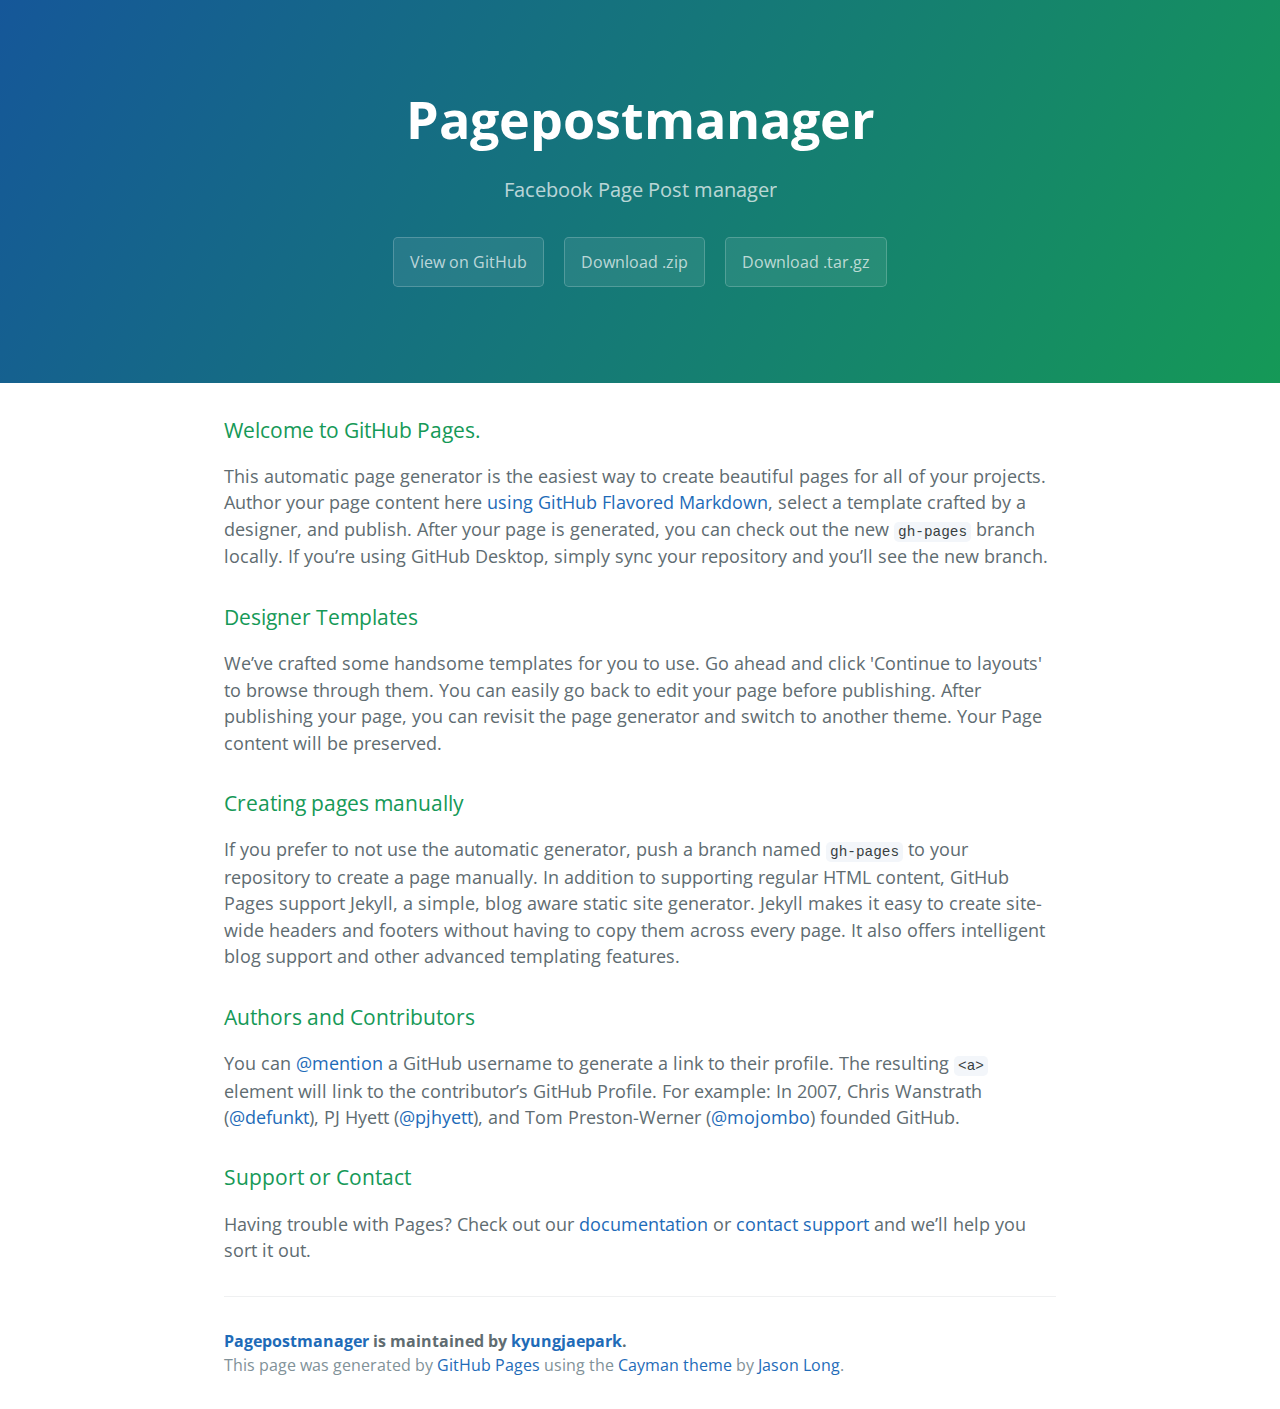
<file: index.html>
<!DOCTYPE html>
<html lang="en-us">
  <head>
    <meta charset="UTF-8">
    <title>Pagepostmanager by kyungjaepark</title>
    <meta name="viewport" content="width=device-width, initial-scale=1">
    <link rel="stylesheet" type="text/css" href="stylesheets/normalize.css" media="screen">
    <link href='https://fonts.googleapis.com/css?family=Open+Sans:400,700' rel='stylesheet' type='text/css'>
    <link rel="stylesheet" type="text/css" href="stylesheets/stylesheet.css" media="screen">
    <link rel="stylesheet" type="text/css" href="stylesheets/github-light.css" media="screen">
  </head>
  <body>
    <section class="page-header">
      <h1 class="project-name">Pagepostmanager</h1>
      <h2 class="project-tagline">Facebook Page Post manager</h2>
      <a href="https://github.com/kyungjaepark/PagePostManager" class="btn">View on GitHub</a>
      <a href="https://github.com/kyungjaepark/PagePostManager/zipball/master" class="btn">Download .zip</a>
      <a href="https://github.com/kyungjaepark/PagePostManager/tarball/master" class="btn">Download .tar.gz</a>
    </section>

    <section class="main-content">
      <h3>
<a id="welcome-to-github-pages" class="anchor" href="#welcome-to-github-pages" aria-hidden="true"><span aria-hidden="true" class="octicon octicon-link"></span></a>Welcome to GitHub Pages.</h3>

<p>This automatic page generator is the easiest way to create beautiful pages for all of your projects. Author your page content here <a href="https://guides.github.com/features/mastering-markdown/">using GitHub Flavored Markdown</a>, select a template crafted by a designer, and publish. After your page is generated, you can check out the new <code>gh-pages</code> branch locally. If you’re using GitHub Desktop, simply sync your repository and you’ll see the new branch.</p>

<h3>
<a id="designer-templates" class="anchor" href="#designer-templates" aria-hidden="true"><span aria-hidden="true" class="octicon octicon-link"></span></a>Designer Templates</h3>

<p>We’ve crafted some handsome templates for you to use. Go ahead and click 'Continue to layouts' to browse through them. You can easily go back to edit your page before publishing. After publishing your page, you can revisit the page generator and switch to another theme. Your Page content will be preserved.</p>

<h3>
<a id="creating-pages-manually" class="anchor" href="#creating-pages-manually" aria-hidden="true"><span aria-hidden="true" class="octicon octicon-link"></span></a>Creating pages manually</h3>

<p>If you prefer to not use the automatic generator, push a branch named <code>gh-pages</code> to your repository to create a page manually. In addition to supporting regular HTML content, GitHub Pages support Jekyll, a simple, blog aware static site generator. Jekyll makes it easy to create site-wide headers and footers without having to copy them across every page. It also offers intelligent blog support and other advanced templating features.</p>

<h3>
<a id="authors-and-contributors" class="anchor" href="#authors-and-contributors" aria-hidden="true"><span aria-hidden="true" class="octicon octicon-link"></span></a>Authors and Contributors</h3>

<p>You can <a href="https://help.github.com/articles/basic-writing-and-formatting-syntax/#mentioning-users-and-teams" class="user-mention">@mention</a> a GitHub username to generate a link to their profile. The resulting <code>&lt;a&gt;</code> element will link to the contributor’s GitHub Profile. For example: In 2007, Chris Wanstrath (<a href="https://github.com/defunkt" class="user-mention">@defunkt</a>), PJ Hyett (<a href="https://github.com/pjhyett" class="user-mention">@pjhyett</a>), and Tom Preston-Werner (<a href="https://github.com/mojombo" class="user-mention">@mojombo</a>) founded GitHub.</p>

<h3>
<a id="support-or-contact" class="anchor" href="#support-or-contact" aria-hidden="true"><span aria-hidden="true" class="octicon octicon-link"></span></a>Support or Contact</h3>

<p>Having trouble with Pages? Check out our <a href="https://help.github.com/pages">documentation</a> or <a href="https://github.com/contact">contact support</a> and we’ll help you sort it out.</p>

      <footer class="site-footer">
        <span class="site-footer-owner"><a href="https://github.com/kyungjaepark/PagePostManager">Pagepostmanager</a> is maintained by <a href="https://github.com/kyungjaepark">kyungjaepark</a>.</span>

        <span class="site-footer-credits">This page was generated by <a href="https://pages.github.com">GitHub Pages</a> using the <a href="https://github.com/jasonlong/cayman-theme">Cayman theme</a> by <a href="https://twitter.com/jasonlong">Jason Long</a>.</span>
      </footer>

    </section>

  
  </body>
</html>
</file>
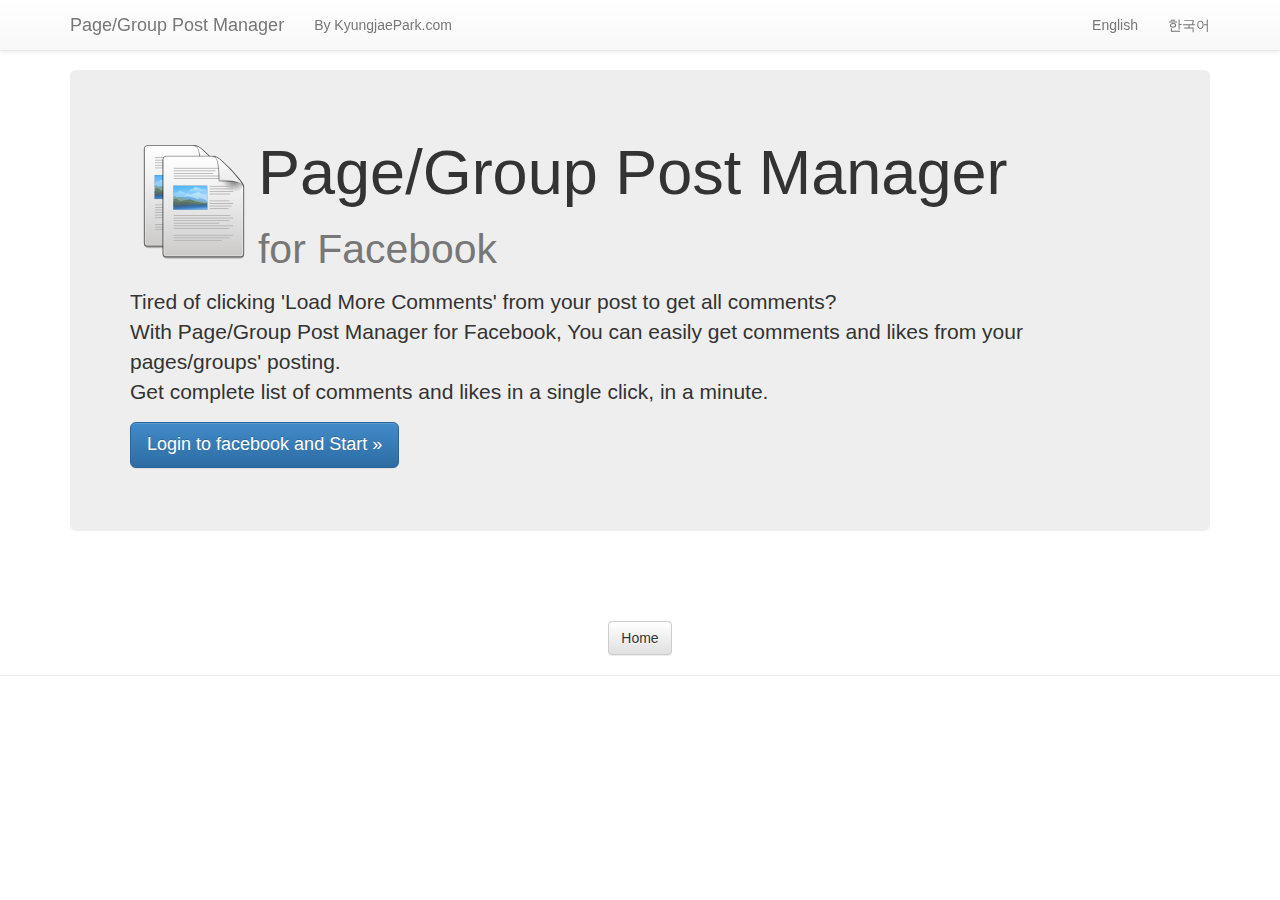
<file: src/index.html>
<!DOCTYPE html>
<html>
  <head>
	<meta http-equiv="Content-Type" content="text/html; charset=utf-8" />
    <meta http-equiv="X-UA-Compatible" content="IE=edge">
    <meta name="viewport" content="width=device-width, initial-scale=1">
    <title>kyungjaepark.com :: Page Post Manager</title>

    <!-- Bootstrap -->
    <link href="external/bootstrap/css/bootstrap.min.css" rel="stylesheet">
    <link href="external/bootstrap/css/bootstrap-theme.min.css" rel="stylesheet">

    <!-- HTML5 Shim and Respond.js IE8 support of HTML5 elements and media queries -->
    <!-- WARNING: Respond.js doesn't work if you view the page via file:// -->
    <!--[if lt IE 9]>
      <script src="https://oss.maxcdn.com/html5shiv/3.7.2/html5shiv.min.js"></script>
      <script src="https://oss.maxcdn.com/respond/1.4.2/respond.min.js"></script>
    <![endif]-->

	<script src="external/jquery/jquery-1.11.1.min.js"></script>
    <script src="external/bootstrap/js/bootstrap.min.js"></script>
    <link href="external/datatables/css/jquery.dataTables.min.css" rel="stylesheet">
    <Script src="external/datatables/js/jquery.dataTables.min.js"></script>
	
	<script src="simpletranslator.js"></script>
	<script src="fbapilistloader.js"></script>
	<script src="pagepostmanager.js"></script>
	<script src="postloader.js"></script>
	<script src="external/sorttable.js"></script>
    <meta property="fb:app_id" content="624861190962222"/>
    <meta property="og:image" content="http://kyungjaepark.com/pagepostmanager/pagepostmanager.png" />
	<meta property="og:title" content="Page Post Manager / 페이지 게시물 매니저" />	
	<meta property="og:description" content="Get likes and comments of post in a single click! / 게시물의 좋아요와 댓글 목록을 클릭 한번에!" />	
	<style>
		/* Sortable tables */
		table.sortable thead {
			background-color:#eee;
			color:#666666;
			font-weight: bold;
			cursor: default;
		}
		table.sortable th:not(.sorttable_sorted):not(.sorttable_sorted_reverse):after { content: " \25B4\25BE" }
		
		body {
			padding-top: 70px;
			padding-bottom: 30px;
		}

		.theme-dropdown .dropdown-menu {
			position: static;
			display: block;
			margin-bottom: 20px;
		}

		.theme-showcase > p > .btn {
			margin: 5px 0;
		}

		.theme-showcase .navbar .container {
			width: auto;
		}

		.ex-hand-cursor {
			textDecoration: underline;
			cursor: pointer;
		}

		.ex-overflowtd {
			white-space: nowrap;
			overflow: hidden;
			text-overflow: ellipsis;
		}
	</style>

<body>

    <!-- Fixed navbar -->
    <div class="navbar navbar-default navbar-fixed-top" role="navigation">
      <div class="container">
        <div class="navbar-header">
          <button type="button" class="navbar-toggle" data-toggle="collapse" data-target=".navbar-collapse">
            <span class="sr-only">Toggle navigation</span>
            <span class="icon-bar"></span>
            <span class="icon-bar"></span>
            <span class="icon-bar"></span>
          </button>
          <a class="navbar-brand" href="index.html">Page/Group Post Manager</a>
        </div>
        <div class="navbar-collapse collapse">
          <ul class="nav navbar-nav">
            <li><a href="http://kyungjaepark.com">By KyungjaePark.com</a></li>
          </ul>
          <ul class="nav navbar-nav navbar-right">
            <li><a href="index.html?lang=enUS">English</a></li>
            <li><a href="index.html?lang=koKR">한국어</a></li>
          </ul>
        </div><!--/.nav-collapse -->
      </div>
    </div>

    <div id="divWelcome" class="container theme-showcase" role="main">

      <!-- Main jumbotron for a primary marketing message or call to action -->
      <div class="jumbotron">
		<table>
			<tr><td><img src="pagepostmanager.png"></td>
			<td><h1 id="lblSbBigTitle">Page/Group Post Manager <small><br/>for Facebook</small></h1></td></tr>
		</table>
        <p id='lblSbWelcome'>Tired of clicking 'Load More Comments' from your post to get all comments?<br/>
        With Page/Group Post Manager for Facebook, You can easily get comments and likes from your pages/groups' posting.<br/>
        Get complete list of comments and likes in a single click, in a minute.</p>
        <p><button id="btnStart" class="btn btn-primary btn-lg" role="button">Login to facebook and Start &raquo;</button></p>
		<div id="alertLoginFail" class="alert alert-warning fade in" role="alert">
			<strong id='lblSbLoginFailed'>Login Failed</strong> <span id="lblSbLoginFailedDetail">Page/Group Post Manager did not get login information properly. Please try again.</span>
		</div>
      </div>
    </div>

    <div id="divMain" class="container theme-showcase" role="main">
	<div id="myTab" class="bs-example bs-example-tabs">
		<ul id="tabs" class="nav nav-tabs" role="tablist">
			<li class="active"><a href="#tabsPages" role="tab" data-toggle="tab">Pages/Groups</a></li>
			<li><a href="#tabsPosts" role="tab" data-toggle="tab">Posts</a></li>
			<li><a href="#tabsDetail" role="tab" data-toggle="tab">Detail</a></li>
		</ul>
		<div id="myTabContent" class="tab-content">
			<div id="tabsPages" class="tab-pane fade in active">
		  		<h1>Welcome, <span id="lblName">You</span>!</h1>
				<br/>
				<table id="tblSearchOption" class="table table-bordered table-hover table-striped" style="width:50%">
					<tr>
						<td><span id="lblSbGetAdminPages">Get Pages I am admin of</span></td>
						<td><button id="btnPagesAdminRefresh" class="btn btn-primary">Show</button> <i id="lblSbPagesAdminPerm">Note : Requires extra permission</i></td>
					</tr>
					<tr>
						<td><span id="lblSbSearchPages">Search Page by Text</span></td>
						<td><input id="txtSearch"> <button id="btnPagesSearchRefresh" class="btn btn-primary">Search</button></td>
					</tr>
					<tr class='hidden'>
						<td><span id="lblSbGetAdminGroups">Get Groups I am admin of</span></td>
						<td><button id="btnGroupsAdminRefresh" class="btn btn-primary">Show</button> <i id="lblSbGroupsAdminPerm">Note : Requires extra permission</i></td>
					</tr>
					<tr>
						<td><span id="lblSbSearchGroups">Search Group by Text</span> <b>New!</b><br/></td>
						<td><input id="txtSearchGroup"> <button id="btnGroupsSearchRefresh" class="btn btn-primary">Search</button></td>
					</tr>
				</table>
				<br/>
				<br/>
				<div id="pnlPageSearch">
				<span id="lblSbChoosePage">Choose one of the pages/groups below : </span><br/>
				<br/>
				<input type="button" class="btn btn-default" id="btnPageListPrev" value="&laquo; Prev"/>
				<input type="button" class="btn btn-default" id="btnPageListNext" value="Next &raquo;"/><br/>
				<br/>
				<table id="tblLikedPages" class="table table-bordered table-hover table-striped">
				<thead><tr><td>Image</td><td>Name</td><td class="sorttable_numeric">Likes</td><td>About</td></tr></thead>
				<tbody></tbody>
				</table>
				</div>
			</div>
			<div id="tabsPosts" class="tab-pane fade">
				<br/>
				<div id="alertNoPosts" class="alert alert-warning fade in" role="alert">
					<strong>No page selected</strong> You must select one of pages to show list of posts. <a href="#" class="alert-link" id="btnChoosePage">Choose Page</a>
				</div>
				<div id="tabsPostsBody">
					<h1>Selected Page : <span id="txtSelectedPage"></span></h1>
					<br/>
					<br/>
					<span id="lblSbChoosePost">Choose one of the posts below : </span><br/>
					<input type="button" class="btn btn-default" id="btnPostListPrev" value="&laquo; Prev"/>
					<input type="button" class="btn btn-default" id="btnPostListNext" value="Next &raquo;"/><br/>
					<br/>
					<table id="tblPostList" class="table table-bordered table-hover table-striped">
					</table>
					<br/>
				</div>
			</div>
			
			<div id="tabsDetail" class="tab-pane fade">
				<br/>
				<div id="alertNoPages" class="alert alert-warning fade in" role="alert">
					<strong>No post selected</strong> You must select one of post to show its detail. <a href="#" class="alert-link" id="btnChoosePost">Choose Post</a>
				</div>
				<div id="tabsDetailBody">

					<div class="panel-group" id="accordion">
						<div class="panel panel-default">
							<div class="panel-heading">
								<h4 class="panel-title">
								<a data-toggle="collapse" data-parent="#accordion" href="#collapseOne">Post Detail</a>
								</h4>
							</div>
							<div id="collapseOne" class="panel-collapse collapse in">
								<div class="panel-body">
									<table id="tblShortSummary" class="table table-bordered table-hover"></table>
								</div>
							</div>
						</div>
					</div>
					<button id="btnLoadLikes" class="btn btn-default">Get Likes</button>
					<button id="btnLoadComments" class="btn btn-default">Get Comments</button>
					<label class="checkbox-inline">
						<input type="checkbox" id="chkShowAttachment" checked><span id="lblSbOptAtt">Include Attachments</span>
					</label>
					<label class="checkbox-inline">
						<input type="checkbox" id="chkLikes"><span id="lblSbOptPostLikes">Include PostLikes</span>
					</label>
					<label class="checkbox-inline">
						<input type="checkbox" id="chkCommentLink"><span id="lblSbOptCommentLink">Show Comment Link</span>
					</label>

					<h3>Results</h3>
					<span id="lblSbNoteId">Note : ID shown below is user's app-scoped ID, not real ID. For further information, please check </span><a href="https://developers.facebook.com/docs/apps/upgrading#upgrading_v2_0_user_ids" target="_blank" id="lblSbNoteLink">this article</a>.<br/><br/>
					<div id="alertResultsPlaceholder" class="alert alert-success fade in" role="alert">
						Results will be shown here.
					</div>
                    <div id="divResultButtons">
					   <button id="btnExportResultTable" class="btn btn-warning">Download as .xls (Chrome only)</button>
					   <button id="btnShowResultTable" class="btn btn-info">Show Result Table</button>
                    </div>
					<br/>
					<br/>
					<table id="tblResultTable" class="table table-bordered table-hover"></table>
				</div>
			</div>
		</div>
	</div><!-- /example -->

</div>
	<div id="divFooter" class="container theme-showcase" role="main">
		<div id="shareBox"></div>
		<br/>
		<div style='text-align:center'>
            
		<div id="commentBox"></div>
        <br/><br/>
	    	<a class="btn btn-large btn-default" href="/">Home</a>
    	</div>
    </div>
<hr/>

<div id="fb-root"></div>

<!-- Modal -->
<div class="modal fade" id="myModal" tabindex="-1" role="dialog" aria-labelledby="myModalLabel" aria-hidden="true">
  <div class="modal-dialog">
    <div class="modal-content">
      <div class="modal-header">
        <button type="button" class="close" data-dismiss="modal"><span aria-hidden="true">&times;</span><span class="sr-only">Close</span></button>
        <h4 class="modal-title" id="myModalLabel">Extracting...</h4>
      </div>
      <div class="modal-body">
		Likes<br/>
		<div class="progress">
			<div id="prgLoadLikesInfo" class="progress-bar" role="progressbar" aria-valuenow="2" aria-valuemin="0" aria-valuemax="100" style="width: 2%;">
			2%
			</div>
		</div>

		<div id="prgLoadLikesInfoX"></div><br/>
		Comments<br/>
		<div class="progress">
			<div id="prgLoadCommentsInfo" class="progress-bar" role="progressbar" aria-valuenow="0" aria-valuemin="0" aria-valuemax="100">
			0%
			</div>
		</div>
		<div id="prgLoadCommentsInfoX"></div><br/>

      </div>
      <div class="modal-footer">
        <button type="button" class="btn btn-default" data-dismiss="modal">Hide</button>
      </div>
    </div>
  </div>
</div>

<!-- http://stackoverflow.com/questions/17126453/html-table-to-excel-javascript -->
<a id="dlink"  style="display:none;"></a>

</body>
</html>

<script>
  (function(i,s,o,g,r,a,m){i['GoogleAnalyticsObject']=r;i[r]=i[r]||function(){
  (i[r].q=i[r].q||[]).push(arguments)},i[r].l=1*new Date();a=s.createElement(o),
  m=s.getElementsByTagName(o)[0];a.async=1;a.src=g;m.parentNode.insertBefore(a,m)
  })(window,document,'script','//www.google-analytics.com/analytics.js','ga');

  ga('create', 'UA-43331129-1', 'auto');
  ga('send', 'pageview');

</script>
</file>
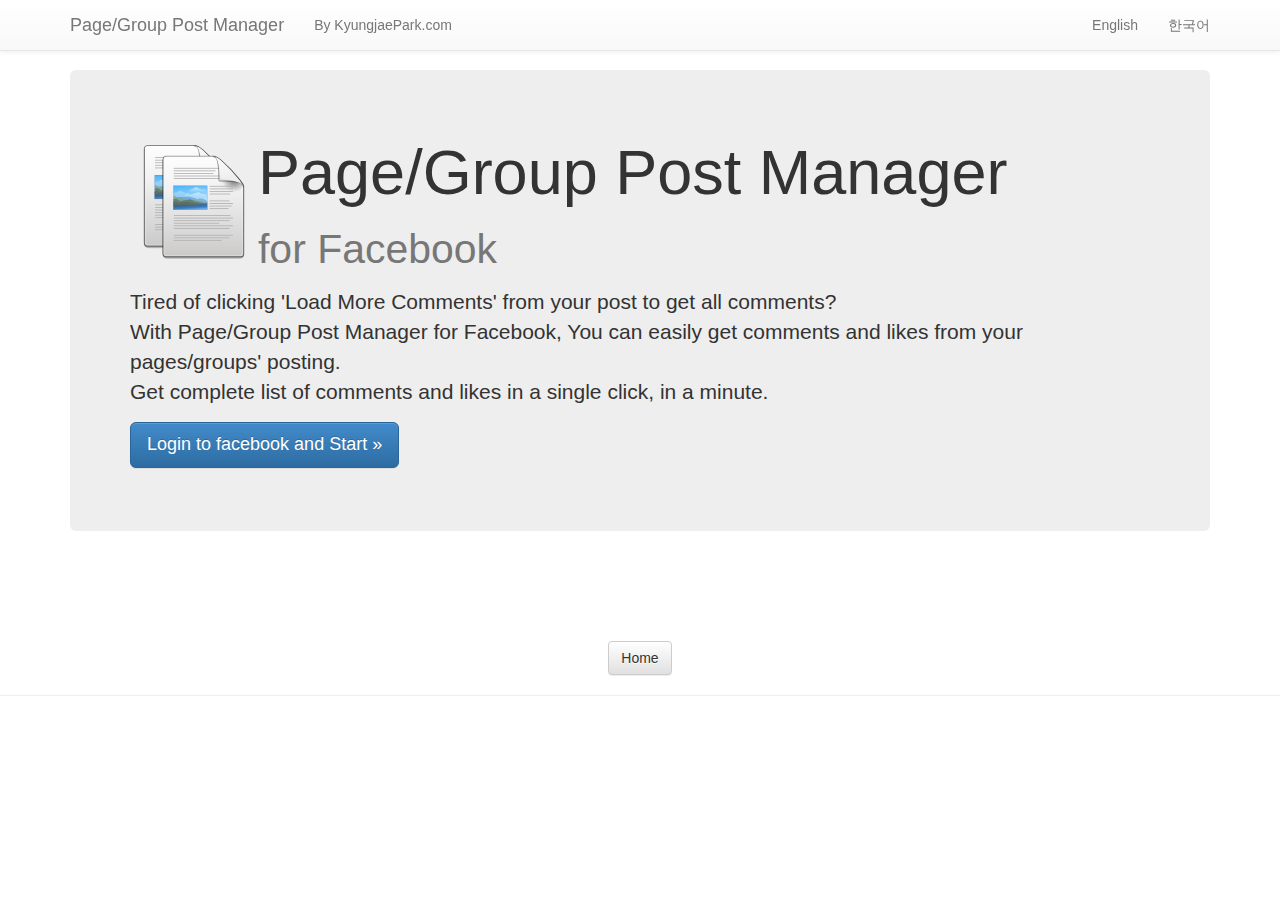
<file: src/v1/index.html>
<!DOCTYPE html>
<html>
  <head>
	<meta http-equiv="Content-Type" content="text/html; charset=utf-8" />
    <meta http-equiv="X-UA-Compatible" content="IE=edge">
    <meta name="viewport" content="width=device-width, initial-scale=1">
    <title>kyungjaepark.com :: Page Post Manager</title>

    <!-- Bootstrap -->
    <link href="external/bootstrap/css/bootstrap.min.css" rel="stylesheet">
    <link href="external/bootstrap/css/bootstrap-theme.min.css" rel="stylesheet">

    <!-- HTML5 Shim and Respond.js IE8 support of HTML5 elements and media queries -->
    <!-- WARNING: Respond.js doesn't work if you view the page via file:// -->
    <!--[if lt IE 9]>
      <script src="https://oss.maxcdn.com/html5shiv/3.7.2/html5shiv.min.js"></script>
      <script src="https://oss.maxcdn.com/respond/1.4.2/respond.min.js"></script>
    <![endif]-->

	<script src="external/jquery/jquery-1.11.1.min.js"></script>
    <script src="external/bootstrap/js/bootstrap.min.js"></script>
    <link href="external/datatables/css/jquery.dataTables.min.css" rel="stylesheet">
    <Script src="external/datatables/js/jquery.dataTables.min.js"></script>
	
	<script src="simpletranslator.js"></script>
	<script src="fbapilistloader.js"></script>
	<script src="pagepostmanager.js"></script>
	<script src="postloader.js"></script>
	<script src="external/sorttable.js"></script>
    <meta property="fb:app_id" content="624861190962222"/>
    <meta property="og:image" content="http://kyungjaepark.com/pagepostmanager/pagepostmanager.png" />
	<meta property="og:title" content="Page Post Manager / 페이지 게시물 매니저" />	
	<meta property="og:description" content="Get likes and comments of post in a single click! / 게시물의 좋아요와 댓글 목록을 클릭 한번에!" />	
	<style>
		/* Sortable tables */
		table.sortable thead {
			background-color:#eee;
			color:#666666;
			font-weight: bold;
			cursor: default;
		}
		table.sortable th:not(.sorttable_sorted):not(.sorttable_sorted_reverse):after { content: " \25B4\25BE" }
		
		body {
			padding-top: 70px;
			padding-bottom: 30px;
		}

		.theme-dropdown .dropdown-menu {
			position: static;
			display: block;
			margin-bottom: 20px;
		}

		.theme-showcase > p > .btn {
			margin: 5px 0;
		}

		.theme-showcase .navbar .container {
			width: auto;
		}

		.ex-hand-cursor {
			textDecoration: underline;
			cursor: pointer;
		}

		.ex-overflowtd {
			white-space: nowrap;
			overflow: hidden;
			text-overflow: ellipsis;
		}
	</style>

<body>

    <!-- Fixed navbar -->
    <div class="navbar navbar-default navbar-fixed-top" role="navigation">
      <div class="container">
        <div class="navbar-header">
          <button type="button" class="navbar-toggle" data-toggle="collapse" data-target=".navbar-collapse">
            <span class="sr-only">Toggle navigation</span>
            <span class="icon-bar"></span>
            <span class="icon-bar"></span>
            <span class="icon-bar"></span>
          </button>
          <a class="navbar-brand" href="index.html">Page/Group Post Manager</a>
        </div>
        <div class="navbar-collapse collapse">
          <ul class="nav navbar-nav">
            <li><a href="http://kyungjaepark.com">By KyungjaePark.com</a></li>
          </ul>
          <ul class="nav navbar-nav navbar-right">
            <li><a href="index.html?lang=enUS">English</a></li>
            <li><a href="index.html?lang=koKR">한국어</a></li>
          </ul>
        </div><!--/.nav-collapse -->
      </div>
    </div>

    <div id="divWelcome" class="container theme-showcase" role="main">

      <!-- Main jumbotron for a primary marketing message or call to action -->
      <div class="jumbotron">
		<table>
			<tr><td><img src="pagepostmanager.png"></td>
			<td><h1 id="lblSbBigTitle">Page/Group Post Manager <small><br/>for Facebook</small></h1></td></tr>
		</table>
        <p id='lblSbWelcome'>Tired of clicking 'Load More Comments' from your post to get all comments?<br/>
        With Page/Group Post Manager for Facebook, You can easily get comments and likes from your pages/groups' posting.<br/>
        Get complete list of comments and likes in a single click, in a minute.</p>
        <p><button id="btnStart" class="btn btn-primary btn-lg" role="button">Login to facebook and Start &raquo;</button></p>
		<div id="alertLoginFail" class="alert alert-warning fade in" role="alert">
			<strong id='lblSbLoginFailed'>Login Failed</strong> <span id="lblSbLoginFailedDetail">Page/Group Post Manager did not get login information properly. Please try again.</span>
		</div>
      </div>
    </div>

    <div id="divMain" class="container theme-showcase" role="main">
	<div id="myTab" class="bs-example bs-example-tabs">
		<ul id="tabs" class="nav nav-tabs" role="tablist">
			<li class="active"><a href="#tabsPages" role="tab" data-toggle="tab">Pages/Groups</a></li>
			<li><a href="#tabsPosts" role="tab" data-toggle="tab">Posts</a></li>
			<li><a href="#tabsDetail" role="tab" data-toggle="tab">Detail</a></li>
		</ul>
		<div id="myTabContent" class="tab-content">
			<div id="tabsPages" class="tab-pane fade in active">
		  		<h1>Welcome, <span id="lblName">You</span>!</h1>
				<br/>
				<table id="tblSearchOption" class="table table-bordered table-hover table-striped" style="width:50%">
					<tr>
						<td><span id="lblSbGetAdminPages">Get Pages I am admin of</span></td>
						<td><button id="btnPagesAdminRefresh" class="btn btn-primary">Show</button> <i id="lblSbPagesAdminPerm">Note : Requires extra permission</i></td>
					</tr>
					<tr>
						<td><span id="lblSbSearchPages">Search Page by Text</span></td>
						<td><input id="txtSearch"> <button id="btnPagesSearchRefresh" class="btn btn-primary">Search</button></td>
					</tr>
					<tr class='hidden'>
						<td><span id="lblSbGetAdminGroups">Get Groups I am admin of</span></td>
						<td><button id="btnGroupsAdminRefresh" class="btn btn-primary">Show</button> <i id="lblSbGroupsAdminPerm">Note : Requires extra permission</i></td>
					</tr>
					<tr>
						<td><span id="lblSbSearchGroups">Search Group by Text</span> <b>New!</b><br/></td>
						<td><input id="txtSearchGroup"> <button id="btnGroupsSearchRefresh" class="btn btn-primary">Search</button></td>
					</tr>
				</table>
				<br/>
				<br/>
				<div id="pnlPageSearch">
				<span id="lblSbChoosePage">Choose one of the pages/groups below : </span><br/>
				<br/>
				<input type="button" class="btn btn-default" id="btnPageListPrev" value="&laquo; Prev"/>
				<input type="button" class="btn btn-default" id="btnPageListNext" value="Next &raquo;"/><br/>
				<br/>
				<table id="tblLikedPages" class="table table-bordered table-hover table-striped">
				<thead><tr><td>Image</td><td>Name</td><td class="sorttable_numeric">Likes</td><td>About</td></tr></thead>
				<tbody></tbody>
				</table>
				</div>
			</div>
			<div id="tabsPosts" class="tab-pane fade">
				<br/>
				<div id="alertNoPosts" class="alert alert-warning fade in" role="alert">
					<strong>No page selected</strong> You must select one of pages to show list of posts. <a href="#" class="alert-link" id="btnChoosePage">Choose Page</a>
				</div>
				<div id="tabsPostsBody">
					<h1>Selected Page : <span id="txtSelectedPage"></span></h1>
					<br/>
					<br/>
					<span id="lblSbChoosePost">Choose one of the posts below : </span><br/>
					<input type="button" class="btn btn-default" id="btnPostListPrev" value="&laquo; Prev"/>
					<input type="button" class="btn btn-default" id="btnPostListNext" value="Next &raquo;"/><br/>
					<br/>
					<table id="tblPostList" class="table table-bordered table-hover table-striped">
					</table>
					<br/>
				</div>
			</div>
			
			<div id="tabsDetail" class="tab-pane fade">
				<br/>
				<div id="alertNoPages" class="alert alert-warning fade in" role="alert">
					<strong>No post selected</strong> You must select one of post to show its detail. <a href="#" class="alert-link" id="btnChoosePost">Choose Post</a>
				</div>
				<div id="tabsDetailBody">

					<div class="panel-group" id="accordion">
						<div class="panel panel-default">
							<div class="panel-heading">
								<h4 class="panel-title">
								<a data-toggle="collapse" data-parent="#accordion" href="#collapseOne">Post Detail</a>
								</h4>
							</div>
							<div id="collapseOne" class="panel-collapse collapse in">
								<div class="panel-body">
									<table id="tblShortSummary" class="table table-bordered table-hover"></table>
								</div>
							</div>
						</div>
					</div>
					<button id="btnLoadLikes" class="btn btn-default">Get Likes</button>
					<button id="btnLoadComments" class="btn btn-default">Get Comments</button>
					<label class="checkbox-inline">
						<input type="checkbox" id="chkShowAttachment" checked><span id="lblSbOptAtt">Include Attachments</span>
					</label>
					<label class="checkbox-inline">
						<input type="checkbox" id="chkLikes"><span id="lblSbOptPostLikes">Include PostLikes</span>
					</label>
					<label class="checkbox-inline">
						<input type="checkbox" id="chkCommentLink"><span id="lblSbOptCommentLink">Show Comment Link</span>
					</label>

					<h3>Results</h3>
					<span id="lblSbNoteId">Note : ID shown below is user's app-scoped ID, not real ID. For further information, please check </span><a href="https://developers.facebook.com/docs/apps/upgrading#upgrading_v2_0_user_ids" target="_blank" id="lblSbNoteLink">this article</a>.<br/><br/>
					<div id="alertResultsPlaceholder" class="alert alert-success fade in" role="alert">
						Results will be shown here.
					</div>
                    <div id="divResultButtons">
					   <button id="btnExportResultTable" class="btn btn-warning">Download as .xls (Chrome only)</button>
					   <button id="btnShowResultTable" class="btn btn-info">Show Result Table</button>
                    </div>
					<br/>
					<br/>
					<table id="tblResultTable" class="table table-bordered table-hover"></table>
				</div>
			</div>
		</div>
	</div><!-- /example -->

</div>
	<div id="divFooter" class="container theme-showcase" role="main">
		<br/>
		<div id="shareBox"></div>
		<br/>
		<div style='text-align:center'>
            
		<div id="commentBox"></div>
        <br/><br/>
	    	<a class="btn btn-large btn-default" href="/">Home</a>
    	</div>
    </div>
<hr/>

<div id="fb-root"></div>

<!-- Modal -->
<div class="modal fade" id="myModal" tabindex="-1" role="dialog" aria-labelledby="myModalLabel" aria-hidden="true">
  <div class="modal-dialog">
    <div class="modal-content">
      <div class="modal-header">
        <button type="button" class="close" data-dismiss="modal"><span aria-hidden="true">&times;</span><span class="sr-only">Close</span></button>
        <h4 class="modal-title" id="myModalLabel">Extracting...</h4>
      </div>
      <div class="modal-body">
		Likes<br/>
		<div class="progress">
			<div id="prgLoadLikesInfo" class="progress-bar" role="progressbar" aria-valuenow="2" aria-valuemin="0" aria-valuemax="100" style="width: 2%;">
			2%
			</div>
		</div>

		<div id="prgLoadLikesInfoX"></div><br/>
		Comments<br/>
		<div class="progress">
			<div id="prgLoadCommentsInfo" class="progress-bar" role="progressbar" aria-valuenow="0" aria-valuemin="0" aria-valuemax="100">
			0%
			</div>
		</div>
		<div id="prgLoadCommentsInfoX"></div><br/>

      </div>
      <div class="modal-footer">
        <button type="button" class="btn btn-default" data-dismiss="modal">Hide</button>
      </div>
    </div>
  </div>
</div>

<!-- http://stackoverflow.com/questions/17126453/html-table-to-excel-javascript -->
<a id="dlink"  style="display:none;"></a>

</body>
</html>

<script>
  (function(i,s,o,g,r,a,m){i['GoogleAnalyticsObject']=r;i[r]=i[r]||function(){
  (i[r].q=i[r].q||[]).push(arguments)},i[r].l=1*new Date();a=s.createElement(o),
  m=s.getElementsByTagName(o)[0];a.async=1;a.src=g;m.parentNode.insertBefore(a,m)
  })(window,document,'script','//www.google-analytics.com/analytics.js','ga');

  ga('create', 'UA-43331129-1', 'auto');
  ga('send', 'pageview');

</script>
</file>
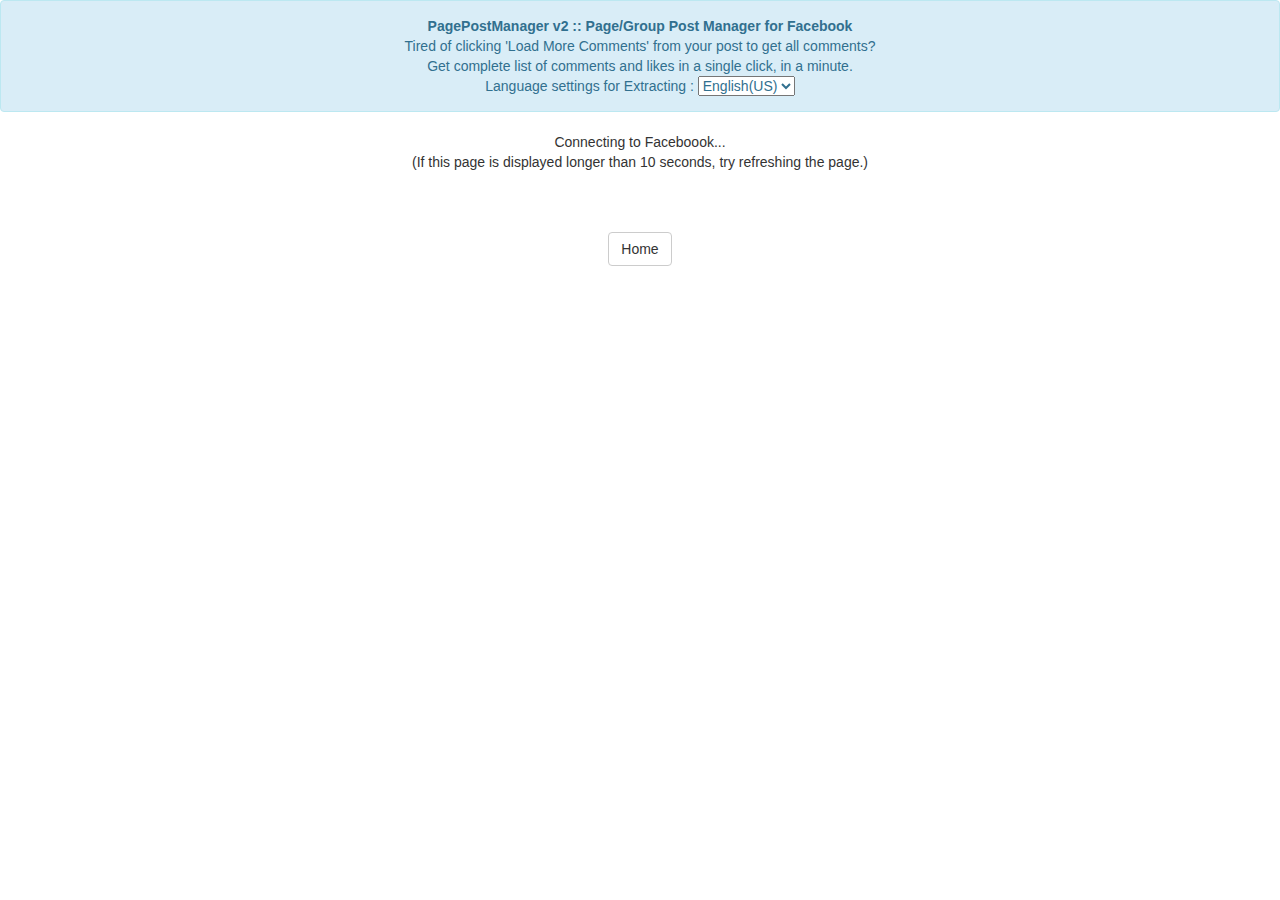
<file: src/v2/index.html>
<!DOCTYPE html>
<html>

<head>
    <meta http-equiv="Content-Type" content="text/html; charset=utf-8" />
    <meta http-equiv="X-UA-Compatible" content="IE=edge">
    <meta name="viewport" content="width=device-width, initial-scale=1">
    <title>kyungjaepark.com :: Page Post Manager</title>

    <link href="./lib/bootstrap/css/bootstrap.min.css" rel="stylesheet">
    <link href="./lib/bootstrap-datetimepicker/bootstrap-datetimepicker.min.css" rel="stylesheet">
    <link href="pagepostmanager.css" rel="stylesheet">
    <!--[if lt IE 9]>
      <script src="./lib/html5shiv/html5shiv.min.js"></script>
      <script src="./lib/html5shiv/html5shiv-printshiv.min.js"></script>
    <![endif]-->

    <script src="./lib/jquery/jquery-1.12.1.min.js"></script>
    <script src="./lib/bootstrap/js/bootstrap.min.js"></script>
    <script src="./lib/sorttable/sorttable.js"></script>
    <script src="./lib/momentjs/moment.min.js"></script>
    <script src="./lib/jszip/jszip.min.js"></script>
    <script src="./lib/filesaver/FileSaver.min.js"></script>
    <script src="./lib/bootstrap-datetimepicker/bootstrap-datetimepicker.min.js"></script>

    <meta property="fb:app_id" content="624861190962222" />
    <meta property="og:image" content="http://kyungjaepark.com/pagepostmanager/pagepostmanager.png" />
    <meta property="og:title" content="Page Post Manager / 페이지 게시물 매니저" />
    <meta property="og:description" content="Get likes and comments of post in a single click! / 게시물의 좋아요와 댓글 목록을 클릭 한번에!" />

    <body style='display:none'>
        <div class="alert alert-info text-center" role="alert">
            <strong><span id="lblSbBigTitle">PagePostManager v2 :: Page/Group Post Manager for Facebook</small></span></strong>
            <p id='lblSbWelcome'>Tired of clicking 'Load More Comments' from your post to get all comments?
                <br/> Get complete list of comments and likes in a single click, in a minute.</p>
            <span id='sb-locale'>Language settings for Extracting : </span>
            <select id='graph-api-locale'></select>
        </div>
        <div id='app-outline' class='text-center'>

            <div id='page-loading' class='app-pages'>
                <span id='sb-connecting-to-facebook'>Connecting to Faceboook...</span>
                <br/>
                <span id='sb-connecting-to-facebook-2'>(If this page is displayed longer than 10 seconds, try refreshing the page.)</span>
            </div>

            <div id='page-welcome' class='app-pages'>
                <h2 id='sb-welcome'>Welcome!</h2>
                <br/>
                <span id='sb-intro'>With Page/Group Post Manager for Facebook, You can easily get comments and likes from your pages/groups' posting.</span>
                <br/>

                <div id='basic-login-box'>
                    <span id='login-required'>To continue, Facebook authorization is required.</span>
                    <br/>
                    <br/>
                    <button id='btn-basic-login' class='btn btn-primary'>Login to Facebook</button>
                    <br/>
                </div>
            </div>

            <div id='page-search' class='app-pages'>
                <table class='table table-bordered' style='margin:auto; max-width:600px'>
                    <tr>
                        <td>
                            <span id='sb-show-admin'>Show pages/groups I am admin of</span>
                        </td>
                        <td>
                            <span id='sb-search-by-name'>Search Page/Group by Name</span>
                        </td>
                    </tr>
                    <tr>
                        <td style='vertical-align:middle'>
                            <i id="sb-extra-permission">Note : Requires extra permission</i>
                            <br/>
                            <button id="btn-search-my-pages" class="btn btn-success">Show my pages</button>
                            <button id="btn-search-my-groups" class="btn btn-success">Show my groups</button>
                            <br/>
                        </td>
                        <td style='vertical-align:middle'>
                            <input id="txt-search" style='margin-bottom:5px'>
                            <br/>
                            <button id="btn-search-page" class="btn btn-success btn-sm">Search Page</button>
                            <button id="btn-search-group" class="btn btn-success btn-sm">Search Group</button>
                            <br/>
                        </td>
                    </tr>
                </table>
                <br/>

                <div id="page-search-result" class='hidden'>
                    <table id="tbl-page-search-result" class="table table-bordered table-hover table-striped" style='margin:auto; max-width:600px'>
                        <thead>
                            <tr>
                                <td>Image</td>
                                <td>Info</td>
                            </tr>
                        </thead>
                        <tbody></tbody>
                    </table>
                    <br/>
                    <input type="button" class="btn btn-default btn-sm" id="btn-search-result-more" value="More" />
                    <br/>
                    <br/>
                </div>
                <div id="page-search-result-empty" class='hidden'>
                    <span id="sb-search-page-empty">No results found. Please try searching with different keywords.</span>
                </div>
            </div>

            <div id='page-board' class='app-pages'>
                <button class="btn btn-default btn-sm" id='btn-board-search-again'>Back to page/group search</button>
                <br/>
                <br/>
                <span id='board-name'>Post list</span>
                <br/>
                <br/>
                <div id='group-post-extract-div' class='hidden'>
                    <button id='btn-group-post-extract-show'>Page/Group Post Extract(Experimental)</button>
                    <br/>
                    <br/>
                </div>
                <div id="board-post-list" class='hidden'>
                    <table id="tbl-board-post-list" class="table table-bordered table-hover table-striped" style='margin:auto; max-width:600px'>
                        <thead>
                            <tr>
                                <td>Image</td>
                                <td>Info</td>
                            </tr>
                        </thead>
                        <tbody></tbody>
                    </table>
                    <br/>
                    <input type="button" class="btn btn-default btn-sm" id="btn-board-post-list-more" value="More" />
                    <br/>
                    <br/>
                </div>
            </div>

            <div id='page-post' class='app-pages'>
                <button class="btn btn-default btn-sm" id='btn-goto-search'>Go to page/group search</button>
                <button class="btn btn-default btn-sm" id='btn-goto-post-list'>Go to post list</button>
                <br/>
                <br/>

                <table id="tblShortSummary" class="table table-bordered table-hover text-left" style='margin:auto; max-width:600px'></table>
                <br/>
                <table style='margin:auto; max-width:600px' class='text-left'>
                    <tr>
                        <td>
                            <button id="btnLoadLikes" class="btn btn-default">Get Likes</button>
                            <button id="btnLoadComments" class="btn btn-default">Get Comments</button>
                            <br/>
                            <label class="checkbox-inline">
                                <input type="checkbox" id="chkShowAttachment" checked><span id="lblSbOptAtt">Include Attachments</span>
                            </label>
                            <br/>
                            <label class="checkbox-inline">
                                <input type="checkbox" id="chkLikes" checked><span id="lblSbOptPostLikes">Include PostLikes</span>
                            </label>
                            <br/>
                            <label class="checkbox-inline">
                                <input type="checkbox" id="chkCommentLink" checked><span id="lblSbOptCommentLink">Show Comment Link</span>
                            </label>
                            <br/>
                            <label class="checkbox-inline">
                                <input type="checkbox" id="chkSkipUnknownUser" checked><span id="lblSkipUnknownUser">Skip comments from unknown user</span>
                            </label>
                        </td>
                    </tr>
                </table>
                <br/>
                <span id="lblSbNoteId">Note : User ID in the result table is user's app-scoped ID, not real ID. For further information, please check </span>
                <a href="https://developers.facebook.com/docs/apps/upgrading#upgrading_v2_0_user_ids" target="_blank" id="lblSbNoteLink">this article</a>.
                <br/>
                <br/>
                <div id="divResultButtons">
                    <button id="btnExportResultTable" class="btn btn-warning">Download as .xls (Chrome only)</button>
                    <br/>
                    <button id="btnExportResultAttachmentsZip" class="btn btn-warning" style='margin-top:5px'>Download Attachments as .zip (Chrome only, EXPERIMENTAL)</button>
                    <br/>
                    <button id="btnShowResultTable" class="btn btn-info" style='margin-top:5px'>Show Result Table</button>
                    <br/>
                    <button id="btnShowResultTableNewWindow" class="btn btn-info" style='margin-top:5px'>Show Result Table in New Window</button>
                </div>
                <br/>
                <div class='text-left' style='margin:20px'>
                    <table id="tblResultTable" class="table table-bordered table-hover"></table>
                </div>
            </div>

            <div id='group-post-extractor' class='hidden' style='position:fixed;top:0;left:0;right:0;bottom:0;z-index:9999;background-color:lightgray;'>
                <h3>Group Post Extractor (Experimental)</h3>

                <br/>
                <div id='gpe-welcome'>
                    <button id='gpe-start'>Start</button>
                    <br/>
                    <br/>
                    Options<br/>
                    <div id="datetimepickers" style='position:relative'>
                        <input type="checkbox" id="gep-check-range"><span id="getp-check-range-label">기간 내 검색 : </span>
                        <input type='text' id='gpe-datetimepicker-from' /> ~
                        <input type='text' id='gpe-datetimepicker-to' />
                    </div>
                    <br/>
                </div>
                <div id='gpe-retrieve'>
                    <span id='gpe-progress'>...</span>
                    <br/>
                    <button id='gpe-stop'>Stop</button>
                </div>
                <div id='gpe-extract' class='hidden'>
                    <button id='gpe-excel'>Download .xls</button>
                    <button id='gpe-new'>Show in New Window</button>
                </div>
                <table id="gpe-extracted-table" class="hidden table table-bordered table-hover"></table>
                <hr/>
                <button id='gpe-close'>Close Window</button>

            </div>
            <div id="divFooter" class="container theme-showcase" role="main">
                <div id="shareBox"></div>
                <br/>
                <div style='text-align:center'>

                    <div id="commentBox"></div>
                    <br/>
                    <br/>
                    <a class="btn btn-large btn-default" href="/">Home</a>
                </div>
            </div>


            <div id="fb-root"></div>

            <!-- Modal, for post loader -->
            <div class="modal fade" id="myModal" tabindex="-1" role="dialog" aria-labelledby="myModalLabel" aria-hidden="true">
                <div class="modal-dialog">
                    <div class="modal-content">
                        <div class="modal-header">
                            <button type="button" class="close" data-dismiss="modal"><span aria-hidden="true">&times;</span><span class="sr-only">Close</span></button>
                            <h4 class="modal-title" id="myModalLabel">Extracting...</h4>
                        </div>
                        <div class="modal-body">
                            Likes
                            <br/>
                            <div class="progress">
                                <div id="prgLoadLikesInfo" class="progress-bar" role="progressbar" aria-valuenow="2" aria-valuemin="0" aria-valuemax="100"
                                style="width: 2%;">
                                    2%
                                </div>
                            </div>

                            <div id="prgLoadLikesInfoX"></div>
                            <br/> Comments
                            <br/>
                            <div class="progress">
                                <div id="prgLoadCommentsInfo" class="progress-bar" role="progressbar" aria-valuenow="0" aria-valuemin="0" aria-valuemax="100">
                                    0%
                                </div>
                            </div>
                            <div id="prgLoadCommentsInfoX"></div>
                            <br/>

                        </div>
                        <div class="modal-footer">
                            <button type="button" class="btn btn-default" data-dismiss="modal">Hide</button>
                        </div>
                    </div>
                </div>
            </div>

            <!-- http://stackoverflow.com/questions/17126453/html-table-to-excel-javascript -->
            <a id="dlink" style="display:none;"></a>
            <script src="simpletranslator.js"></script>
            <script src="utility.js"></script>
            <script src="fbmanager.js"></script>
            <script src="fbapilistloader.js"></script>
            <script src="postloader.js"></script>
            <script src="pagepostmanager.js"></script>
            <script src="pagepostmanager_gpe.js"></script>
            <script src="pagepostmanager_result_table.js"></script>

    </body>

</html>

<script>
    (function(i,s,o,g,r,a,m){i['GoogleAnalyticsObject']=r;i[r]=i[r]||function(){
  (i[r].q=i[r].q||[]).push(arguments)},i[r].l=1*new Date();a=s.createElement(o),
  m=s.getElementsByTagName(o)[0];a.async=1;a.src=g;m.parentNode.insertBefore(a,m)
  })(window,document,'script','//www.google-analytics.com/analytics.js','ga');

  ga('create', 'UA-43331129-1', 'auto');
  ga('send', 'pageview');

</script>
</file>
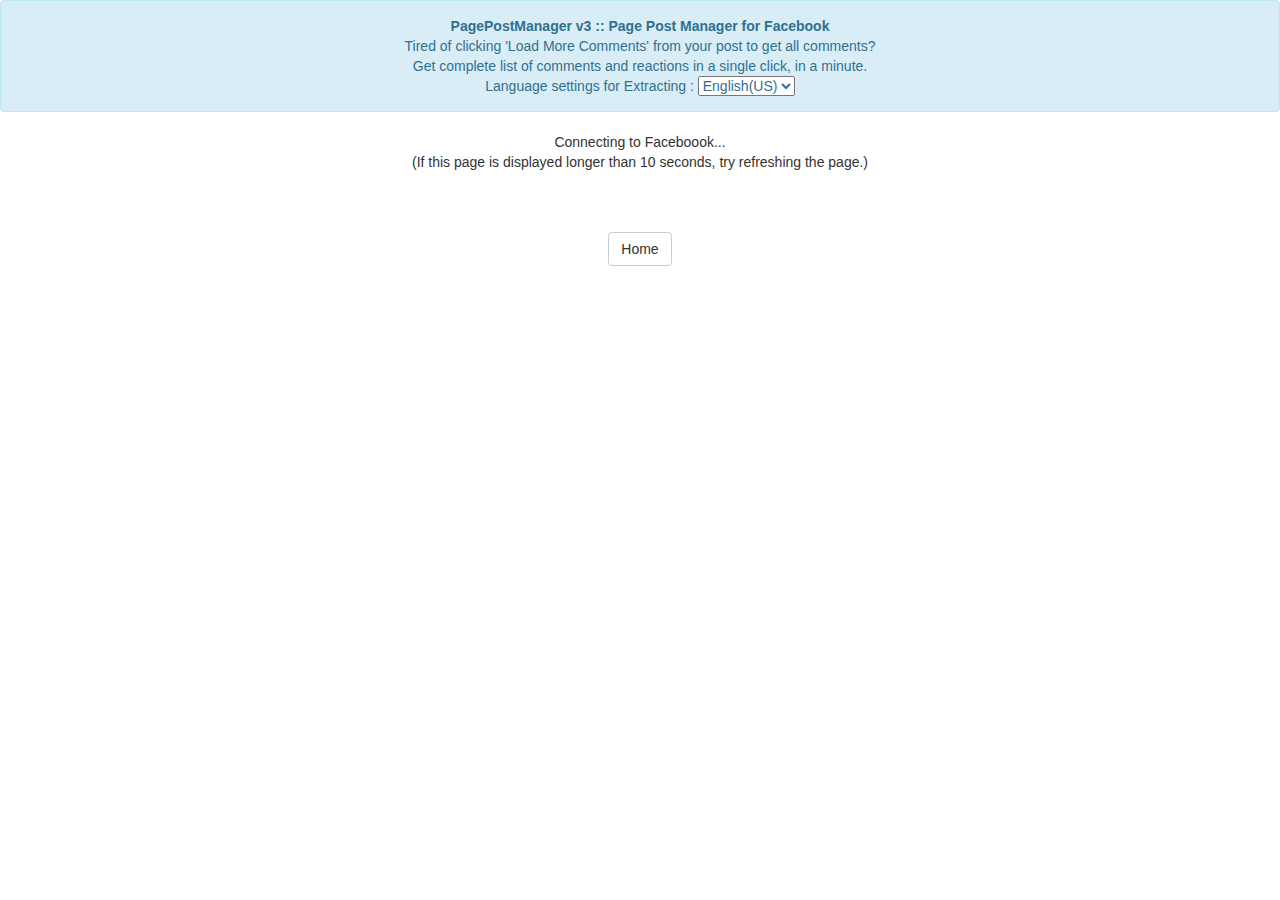
<file: src/v3/index.html>
<!DOCTYPE html>
<html>

<head>
    <meta http-equiv="Content-Type" content="text/html; charset=utf-8" />
    <meta http-equiv="X-UA-Compatible" content="IE=edge">
    <meta name="viewport" content="width=device-width, initial-scale=1">
    <title>kyungjaepark.com :: Page Post Manager</title>

    <link rel="shortcut icon" href="./res/fb-pages.png">

    <link href="./lib/bootstrap/css/bootstrap.min.css" rel="stylesheet">
    <link href="./lib/bootstrap-datetimepicker/bootstrap-datetimepicker.min.css" rel="stylesheet">
    <link href="pagepostmanager.css" rel="stylesheet">
    <!--[if lt IE 9]>
      <script src="./lib/html5shiv/html5shiv.min.js"></script>
      <script src="./lib/html5shiv/html5shiv-printshiv.min.js"></script>
    <![endif]-->

    <script src="./lib/jquery/jquery-1.12.1.min.js"></script>
    <script src="./lib/bootstrap/js/bootstrap.min.js"></script>
    <script src="./lib/sorttable/sorttable.js"></script>
    <script src="./lib/momentjs/moment.min.js"></script>
    <script src="./lib/jszip/jszip.min.js"></script>
    <script src="./lib/filesaver/FileSaver.min.js"></script>
    <script src="./lib/sheetjs/xlsx.full.min.js"></script>
    <script src="./lib/bootstrap-datetimepicker/bootstrap-datetimepicker.min.js"></script>

    <meta property="fb:app_id" content="624861190962222" />
    <meta property="og:image" content="http://kyungjaepark.com/pagepostmanager/pagepostmanager.png" />
    <meta property="og:title" content="Page Post Manager / 페이지 게시물 매니저" />
    <meta property="og:description"
        content="Get reactions and comments of post in a single click! / 게시물의 좋아요와 댓글 목록을 클릭 한번에!" />

<body style='display:none'>
    <div id='headerArea' class="alert alert-info text-center" role="alert">
        <strong>
            <span id="lblSbBigTitle">PagePostManager v3 :: Page Post Manager for Facebook</small>
            </span>
        </strong>
        <p id='lblSbWelcome'>Tired of clicking 'Load More Comments' from your post to get all comments?
            <br /> Get complete list of comments and reactions in a single click, in a minute.</p>
        <span id='sb-locale'>Language settings for Extracting : </span>
        <select id='graph-api-locale'></select>
        <p id='lblTestMode' class='hidden'>
            <B>APP TEST MODE</B>
        </p>
    </div>
    <div id='app-outline' class='text-center'>

        <div id='page-loading' class='app-pages'>
            <span id='sb-connecting-to-facebook'>Connecting to Faceboook...</span>
            <br />
            <span id='sb-connecting-to-facebook-2'>(If this page is displayed longer than 10 seconds, try refreshing the
                page.)</span>
        </div>

        <div id='page-welcome' class='app-pages'>
            <h2 id='sb-welcome'>Welcome!</h2>
            <br />
            <span id='sb-intro'>With Page Post Manager for Facebook, You can easily get comments and reactions
                from your pages'
                posting.
            </span>
            <br /   >

            <div id='basic-login-box'>
                <span id='login-required'>To continue, Facebook authorization is required.</span>
                <br />
                <br />
                <div class="fb-login-button" data-width="" data-size="large" data-button-type="login_with"
                    data-auto-logout-link="false" data-use-continue-as="false" data-onlogin="onFbLoginFinish();"></div>
                <button id='btn-basic-login' class='btn btn-primary hidden'>Login to Facebook</button>
                <br />
                <br />
                <p id='lblFbLoginProgress'>
                    Login Step 1 of 4 finished.
                </p>
                <div id='trouble-login' class='hidden'>
                    <soan id='lbl-trouble-login'>Having trouble in logging in?</soan><br/>
                    <button id='btn-reset'>RESET app permission</button>
                    <button id='btn-generate-bug-report'>Generate Bug Report</button>
                </div>
                <br />

            </div>
        </div>

        <div id='page-search' class='app-pages'>
            <table class='table table-bordered' style='margin:auto; max-width:600px'>
                <tr>
                    <td>
                        <span id='sb-show-admin'>Show pages I am admin of</span>
                    </td>
                </tr>
                <tr>
                    <td style='vertical-align:middle'>
                        <i id="sb-extra-permission">Note : Requires extra permission</i>
                        <br />
                        <button id="btn-search-my-pages" class="btn btn-success">Show my pages</button>
                        <br />
                    </td>
                </tr>
            </table>
            <br />

            <div id="page-search-result" class='hidden'>
                <table id="tbl-page-search-result" class="table table-bordered table-hover table-striped"
                    style='margin:auto; max-width:600px'>
                    <thead>
                        <tr>
                            <td>Image</td>
                            <td>Info</td>
                        </tr>
                    </thead>
                    <tbody></tbody>
                </table>
                <br />
                <input type="button" class="btn btn-default btn-sm" id="btn-search-result-more" value="More" />
            </div>
            <div id="page-search-result-empty" class='hidden'>
                <span id="sb-search-page-empty">No results found. Please try searching with different keywords.</span>
            </div>

            <div id='page-search-reset-hint' class="alert alert-warning">
                <span id="manual-search">If you're using this website with Facebook Business Account, your pages may be not showing properly.<br/>
                    you can manually type your facebook page name(URL name) here to get post list.</span><br />
                https://www.facebook.com/<input id="txt-manual-page-name" style='margin-bottom:5px'
                    placeholder='PagePostManager' />
                <button id='btn-manual-search'>Manual Search</button>
                <hr>
                <span id="hotfix-reload">If you have any problem retrieveing page list, try reset this app permission
                        using this button</span><br /><button id='btn-reset'>RESET app permission</button>
                    </div>

        </div>

        <div id='page-board' class='app-pages'>
            <button class="btn btn-default btn-sm" id='btn-board-search-again'>Back to page search</button>
            <br />
            <br />
            <span id='board-name'>Post list</span>
            <br />
            <br />
            <div id="board-post-list" class='hidden'>
                <table id="tbl-board-post-list" class="table table-bordered table-hover table-striped"
                    style='margin:auto; max-width:600px'>
                    <thead>
                        <tr>
                            <td>Image</td>
                            <td>Info</td>
                        </tr>
                    </thead>
                    <tbody></tbody>
                </table>
                <br />
                <input type="button" class="btn btn-default btn-sm" id="btn-board-post-list-more" value="More" />
                <br />
                <br />
            </div>
        </div>

        <div id='page-post' class='app-pages'>
            <button class="btn btn-default btn-sm" id='btn-goto-search'>Go to page search</button>
            <button class="btn btn-default btn-sm" id='btn-goto-post-list'>Go to post list</button>
            <br />
            <br />

            <table id="tblShortSummary" class="table table-bordered table-hover text-left"
                style='margin:auto; max-width:600px'></table>
            <br />
            <div id='reportOption'>
                <h3 id='lblReportOption'>Report Option</h3>
                <table style='margin:auto; max-width:600px' class='text-left'>
                    <tr>
                        <td>
                            <label class="checkbox-inline">
                                <input type="checkbox" id="chkShowAttachment" checked>
                                <span id="lblSbOptAtt">Include Attachments</span>
                            </label>
                            <br />
                            <label class="checkbox-inline">
                                <input type="checkbox" id="chkReactions" checked>
                                <span id="lblSbOptPostReactions">Include PostReactions</span>
                            </label>
                            <br />
                            <label class="checkbox-inline">
                                <input type="checkbox" id="chkCommentLink" checked>
                                <span id="lblSbOptCommentLink">Show Comment Link</span>
                            </label>
                            <br />
                            <label class="checkbox-inline">
                                <input type="checkbox" id="chkSkipUnknownUser" checked>
                                <span id="lblSkipUnknownUser">Skip comments from unknown user</span>
                            </label>
                            <br />
                            <label class="checkbox-inline">
                                <input type="checkbox" id="chkShowTopInfo">
                                <span id="lblShowTopInfo">Show additional information on top of comments table</span>
                            </label>
                            <br />
                            <br />
                            <span id='lblTokenNotice' style='color:red'>IMPORTANT NOTICE due to changes of Facebook API
                                usage (start from 5 Feb 2018)
                                <br />You must have role for page (at least
                                <b>'Analyst'</b>) to extract comments</span>
                            <br />
                            <br />
                            <button id="btnLoadReactions" class="btn btn-default">Get Reactions</button>
                            <button id="btnLoadComments" class="btn btn-default">Get Comments</button>
                            <br />
                        </td>
                    </tr>
                </table>
                <br />
            </div>
            <div id='reportResult'>
                <h3 id='lblReportResult'>Report Result</h3>
                <div class="alert alert-danger">
                    <span id='lblBreakingChanges20180419'>
                        <strong>Breaking Changes</strong><br />
                        Due to breaking changes in Facebook Graph API Policy,
                        <br /> All links heading to user page (which previously was provided in result table) were
                        disabled.
                        <br /> To reach user page who wrote comment, you must use '<stron><u>Comment Link</u></strong>'
                            in result table.
                            <br /> Then you can visit users' page when comments are shown in facebook using that link.
                            <br /> Also, all links in user name were replaced to comment link.
                            <br /> Announcement post from Facebook :
                    </span>
                    <a href='https://developers.facebook.com/blog/post/2018/04/19/facebook-login-changes-address-abuse/'
                        target='_blank'>Facebook Login Changes to Address Abuse</a>
                </div>
                <br />
                <div id="divResultButtons">
                    <center>
                        <table>
                            <tr>
                                <td>
                                    <span id='lblResultDownload'>Download (Chrome Only)</span>
                                </td>
                                <td>

                                    <button id="btnExportResultTable" class="btn btn-warning">Result
                                        Table(.xls)</button>
                                    <button id="btnExportResultAttachmentsZip"
                                        class="btn btn-warning">Result+Attachments(.zip)</button>
                                </td>
                            </tr>
                            <tr style='height:50px'>
                                <td>
                                    <span id='lblResultShow'>Show Table</span>
                                </td>
                                <td>
                                    <button id="btnShowResultTable" class="btn btn-info">Show in Current Window</button>
                                    <button id="btnShowResultTableNewWindow" class="btn btn-info">Show in New
                                        Window</button>
                                </td>
                            </tr>
                        </table>
                    </center>
                </div>
                <br />
                <button id="btnChangeOption" class="btn btn-success">Change Report Option</button>
                <br />
                <br />
                <div class='text-left' style='margin:20px'>
                    <table id="tblResultTable" class="table table-bordered table-hover"></table>
                </div>
            </div>
        </div>

        <div id="divFooter" class="container theme-showcase" role="main">
            <div id="shareBox"></div>
            <br />
            <div style='text-align:center'>

                <div id="commentBox"></div>
                <br />
                <br />
                <a class="btn btn-large btn-default" href="/">Home</a>
            </div>
        </div>


        <div id="fb-root"></div>

        <!-- Modal, for post loader -->
        <div class="modal fade" id="myModal" tabindex="-1" role="dialog" aria-labelledby="myModalLabel"
            aria-hidden="true">
            <div class="modal-dialog">
                <div class="modal-content">
                    <div class="modal-header">
                        <button type="button" class="close" data-dismiss="modal">
                            <span aria-hidden="true">&times;</span>
                            <span class="sr-only">Close</span>
                        </button>
                        <h4 class="modal-title" id="myModalLabel">Extracting...</h4>
                    </div>
                    <div class="modal-body">
                        Reactions
                        <br />
                        <div class="progress">
                            <div id="prgLoadReactionsInfo" class="progress-bar" role="progressbar" aria-valuenow="2"
                                aria-valuemin="0" aria-valuemax="100" style="width: 2%;">
                                2%
                            </div>
                        </div>

                        <div id="prgLoadReactionsInfoX"></div>
                        <br /> Comments
                        <br />
                        <div class="progress">
                            <div id="prgLoadCommentsInfo" class="progress-bar" role="progressbar" aria-valuenow="0"
                                aria-valuemin="0" aria-valuemax="100">
                                0%
                            </div>
                        </div>
                        <div id="prgLoadCommentsInfoX"></div>
                        <br />

                    </div>
                    <div class="modal-footer">
                        <button type="button" class="btn btn-default" data-dismiss="modal">Hide</button>
                    </div>
                </div>
            </div>
        </div>

        <!-- http://stackoverflow.com/questions/17126453/html-table-to-excel-javascript -->
        <a id="dlink" style="display:none;"></a>
        <script src="simpletranslator.js"></script>
        <script src="utility.js"></script>
        <script src="fbmanager.js"></script>
        <script src="fbapilistloader.js"></script>
        <script src="postloader.js"></script>
        <script src="pagepostmanager.js?v=202011"></script>
        <script src="pagepostmanager_result_table.js"></script>

</body>

</html>

<script>
    (function (i, s, o, g, r, a, m) {
        i['GoogleAnalyticsObject'] = r; i[r] = i[r] || function () {
            (i[r].q = i[r].q || []).push(arguments)
        }, i[r].l = 1 * new Date(); a = s.createElement(o),
            m = s.getElementsByTagName(o)[0]; a.async = 1; a.src = g; m.parentNode.insertBefore(a, m)
    })(window, document, 'script', '//www.google-analytics.com/analytics.js', 'ga');

    ga('create', 'UA-43331129-1', 'auto');
    ga('send', 'pageview');

</script>
</file>
<file: stylesheets/stylesheet.css>
* {
  box-sizing: border-box; }

body {
  padding: 0;
  margin: 0;
  font-family: "Open Sans", "Helvetica Neue", Helvetica, Arial, sans-serif;
  font-size: 16px;
  line-height: 1.5;
  color: #606c71; }

a {
  color: #1e6bb8;
  text-decoration: none; }
  a:hover {
    text-decoration: underline; }

.btn {
  display: inline-block;
  margin-bottom: 1rem;
  color: rgba(255, 255, 255, 0.7);
  background-color: rgba(255, 255, 255, 0.08);
  border-color: rgba(255, 255, 255, 0.2);
  border-style: solid;
  border-width: 1px;
  border-radius: 0.3rem;
  transition: color 0.2s, background-color 0.2s, border-color 0.2s; }
  .btn + .btn {
    margin-left: 1rem; }

.btn:hover {
  color: rgba(255, 255, 255, 0.8);
  text-decoration: none;
  background-color: rgba(255, 255, 255, 0.2);
  border-color: rgba(255, 255, 255, 0.3); }

@media screen and (min-width: 64em) {
  .btn {
    padding: 0.75rem 1rem; } }

@media screen and (min-width: 42em) and (max-width: 64em) {
  .btn {
    padding: 0.6rem 0.9rem;
    font-size: 0.9rem; } }

@media screen and (max-width: 42em) {
  .btn {
    display: block;
    width: 100%;
    padding: 0.75rem;
    font-size: 0.9rem; }
    .btn + .btn {
      margin-top: 1rem;
      margin-left: 0; } }

.page-header {
  color: #fff;
  text-align: center;
  background-color: #159957;
  background-image: linear-gradient(120deg, #155799, #159957); }

@media screen and (min-width: 64em) {
  .page-header {
    padding: 5rem 6rem; } }

@media screen and (min-width: 42em) and (max-width: 64em) {
  .page-header {
    padding: 3rem 4rem; } }

@media screen and (max-width: 42em) {
  .page-header {
    padding: 2rem 1rem; } }

.project-name {
  margin-top: 0;
  margin-bottom: 0.1rem; }

@media screen and (min-width: 64em) {
  .project-name {
    font-size: 3.25rem; } }

@media screen and (min-width: 42em) and (max-width: 64em) {
  .project-name {
    font-size: 2.25rem; } }

@media screen and (max-width: 42em) {
  .project-name {
    font-size: 1.75rem; } }

.project-tagline {
  margin-bottom: 2rem;
  font-weight: normal;
  opacity: 0.7; }

@media screen and (min-width: 64em) {
  .project-tagline {
    font-size: 1.25rem; } }

@media screen and (min-width: 42em) and (max-width: 64em) {
  .project-tagline {
    font-size: 1.15rem; } }

@media screen and (max-width: 42em) {
  .project-tagline {
    font-size: 1rem; } }

.main-content :first-child {
  margin-top: 0; }
.main-content img {
  max-width: 100%; }
.main-content h1, .main-content h2, .main-content h3, .main-content h4, .main-content h5, .main-content h6 {
  margin-top: 2rem;
  margin-bottom: 1rem;
  font-weight: normal;
  color: #159957; }
.main-content p {
  margin-bottom: 1em; }
.main-content code {
  padding: 2px 4px;
  font-family: Consolas, "Liberation Mono", Menlo, Courier, monospace;
  font-size: 0.9rem;
  color: #383e41;
  background-color: #f3f6fa;
  border-radius: 0.3rem; }
.main-content pre {
  padding: 0.8rem;
  margin-top: 0;
  margin-bottom: 1rem;
  font: 1rem Consolas, "Liberation Mono", Menlo, Courier, monospace;
  color: #567482;
  word-wrap: normal;
  background-color: #f3f6fa;
  border: solid 1px #dce6f0;
  border-radius: 0.3rem; }
  .main-content pre > code {
    padding: 0;
    margin: 0;
    font-size: 0.9rem;
    color: #567482;
    word-break: normal;
    white-space: pre;
    background: transparent;
    border: 0; }
.main-content .highlight {
  margin-bottom: 1rem; }
  .main-content .highlight pre {
    margin-bottom: 0;
    word-break: normal; }
.main-content .highlight pre, .main-content pre {
  padding: 0.8rem;
  overflow: auto;
  font-size: 0.9rem;
  line-height: 1.45;
  border-radius: 0.3rem; }
.main-content pre code, .main-content pre tt {
  display: inline;
  max-width: initial;
  padding: 0;
  margin: 0;
  overflow: initial;
  line-height: inherit;
  word-wrap: normal;
  background-color: transparent;
  border: 0; }
  .main-content pre code:before, .main-content pre code:after, .main-content pre tt:before, .main-content pre tt:after {
    content: normal; }
.main-content ul, .main-content ol {
  margin-top: 0; }
.main-content blockquote {
  padding: 0 1rem;
  margin-left: 0;
  color: #819198;
  border-left: 0.3rem solid #dce6f0; }
  .main-content blockquote > :first-child {
    margin-top: 0; }
  .main-content blockquote > :last-child {
    margin-bottom: 0; }
.main-content table {
  display: block;
  width: 100%;
  overflow: auto;
  word-break: normal;
  word-break: keep-all; }
  .main-content table th {
    font-weight: bold; }
  .main-content table th, .main-content table td {
    padding: 0.5rem 1rem;
    border: 1px solid #e9ebec; }
.main-content dl {
  padding: 0; }
  .main-content dl dt {
    padding: 0;
    margin-top: 1rem;
    font-size: 1rem;
    font-weight: bold; }
  .main-content dl dd {
    padding: 0;
    margin-bottom: 1rem; }
.main-content hr {
  height: 2px;
  padding: 0;
  margin: 1rem 0;
  background-color: #eff0f1;
  border: 0; }

@media screen and (min-width: 64em) {
  .main-content {
    max-width: 64rem;
    padding: 2rem 6rem;
    margin: 0 auto;
    font-size: 1.1rem; } }

@media screen and (min-width: 42em) and (max-width: 64em) {
  .main-content {
    padding: 2rem 4rem;
    font-size: 1.1rem; } }

@media screen and (max-width: 42em) {
  .main-content {
    padding: 2rem 1rem;
    font-size: 1rem; } }

.site-footer {
  padding-top: 2rem;
  margin-top: 2rem;
  border-top: solid 1px #eff0f1; }

.site-footer-owner {
  display: block;
  font-weight: bold; }

.site-footer-credits {
  color: #819198; }

@media screen and (min-width: 64em) {
  .site-footer {
    font-size: 1rem; } }

@media screen and (min-width: 42em) and (max-width: 64em) {
  .site-footer {
    font-size: 1rem; } }

@media screen and (max-width: 42em) {
  .site-footer {
    font-size: 0.9rem; } }
</file>
<file: stylesheets/github-light.css>
/*
   Copyright 2014 GitHub Inc.

   Licensed under the Apache License, Version 2.0 (the "License");
   you may not use this file except in compliance with the License.
   You may obtain a copy of the License at

       http://www.apache.org/licenses/LICENSE-2.0

   Unless required by applicable law or agreed to in writing, software
   distributed under the License is distributed on an "AS IS" BASIS,
   WITHOUT WARRANTIES OR CONDITIONS OF ANY KIND, either express or implied.
   See the License for the specific language governing permissions and
   limitations under the License.

*/

.pl-c /* comment */ {
  color: #969896;
}

.pl-c1      /* constant, markup.raw, meta.diff.header, meta.module-reference, meta.property-name, support, support.constant, support.variable, variable.other.constant */,
.pl-s .pl-v /* string variable */ {
  color: #0086b3;
}

.pl-e  /* entity */,
.pl-en /* entity.name */ {
  color: #795da3;
}

.pl-s .pl-s1 /* string source */,
.pl-smi      /* storage.modifier.import, storage.modifier.package, storage.type.java, variable.other, variable.parameter.function */ {
  color: #333;
}

.pl-ent /* entity.name.tag */ {
  color: #63a35c;
}

.pl-k /* keyword, storage, storage.type */ {
  color: #a71d5d;
}

.pl-pds              /* punctuation.definition.string, string.regexp.character-class */,
.pl-s                /* string */,
.pl-s .pl-pse .pl-s1 /* string punctuation.section.embedded source */,
.pl-sr               /* string.regexp */,
.pl-sr .pl-cce       /* string.regexp constant.character.escape */,
.pl-sr .pl-sra       /* string.regexp string.regexp.arbitrary-repitition */,
.pl-sr .pl-sre       /* string.regexp source.ruby.embedded */ {
  color: #183691;
}

.pl-v /* variable */ {
  color: #ed6a43;
}

.pl-id /* invalid.deprecated */ {
  color: #b52a1d;
}

.pl-ii /* invalid.illegal */ {
  background-color: #b52a1d;
  color: #f8f8f8;
}

.pl-sr .pl-cce /* string.regexp constant.character.escape */ {
  color: #63a35c;
  font-weight: bold;
}

.pl-ml /* markup.list */ {
  color: #693a17;
}

.pl-mh        /* markup.heading */,
.pl-mh .pl-en /* markup.heading entity.name */,
.pl-ms        /* meta.separator */ {
  color: #1d3e81;
  font-weight: bold;
}

.pl-mq /* markup.quote */ {
  color: #008080;
}

.pl-mi /* markup.italic */ {
  color: #333;
  font-style: italic;
}

.pl-mb /* markup.bold */ {
  color: #333;
  font-weight: bold;
}

.pl-md /* markup.deleted, meta.diff.header.from-file */ {
  background-color: #ffecec;
  color: #bd2c00;
}

.pl-mi1 /* markup.inserted, meta.diff.header.to-file */ {
  background-color: #eaffea;
  color: #55a532;
}

.pl-mdr /* meta.diff.range */ {
  color: #795da3;
  font-weight: bold;
}

.pl-mo /* meta.output */ {
  color: #1d3e81;
}
</file>
<file: src/v2/pagepostmanager.css>
/* Sortable tables */
table.sortable thead {
    background-color:#eee;
    color:#666666;
    font-weight: bold;
    cursor: default;
}
table.sortable th:not(.sorttable_sorted):not(.sorttable_sorted_reverse):after { content: " \25B4\25BE" }

.ex-hand-cursor {
    textDecoration: underline;
    cursor: pointer;
}

.ex-overflowtd {
    white-space: nowrap;
    overflow: hidden;
    text-overflow: ellipsis;
}
</file>
<file: src/v3/pagepostmanager.css>
/* Sortable tables */
table.sortable thead {
    background-color:#eee;
    color:#666666;
    font-weight: bold;
    cursor: default;
}
table.sortable th:not(.sorttable_sorted):not(.sorttable_sorted_reverse):after { content: " \25B4\25BE" }

.ex-hand-cursor {
    textDecoration: underline;
    cursor: pointer;
}

.ex-overflowtd {
    white-space: nowrap;
    overflow: hidden;
    text-overflow: ellipsis;
}

input::-webkit-input-placeholder {
    color: lightgray;
 }
 
 /* http://qnimate.com/all-about-html5-placeholder-attribute/ */
 /* Firefox 18- */
 input:-moz-placeholder 
 {
    color: lightgray;  
 }
 
 /* Firefox 19+ */
 input::-moz-placeholder
 {
    color: lightgray;  
 }
 
 /* Internet Explorer */
 input:-ms-input-placeholder 
 {  
    color: lightgray;  
 }
</file>
